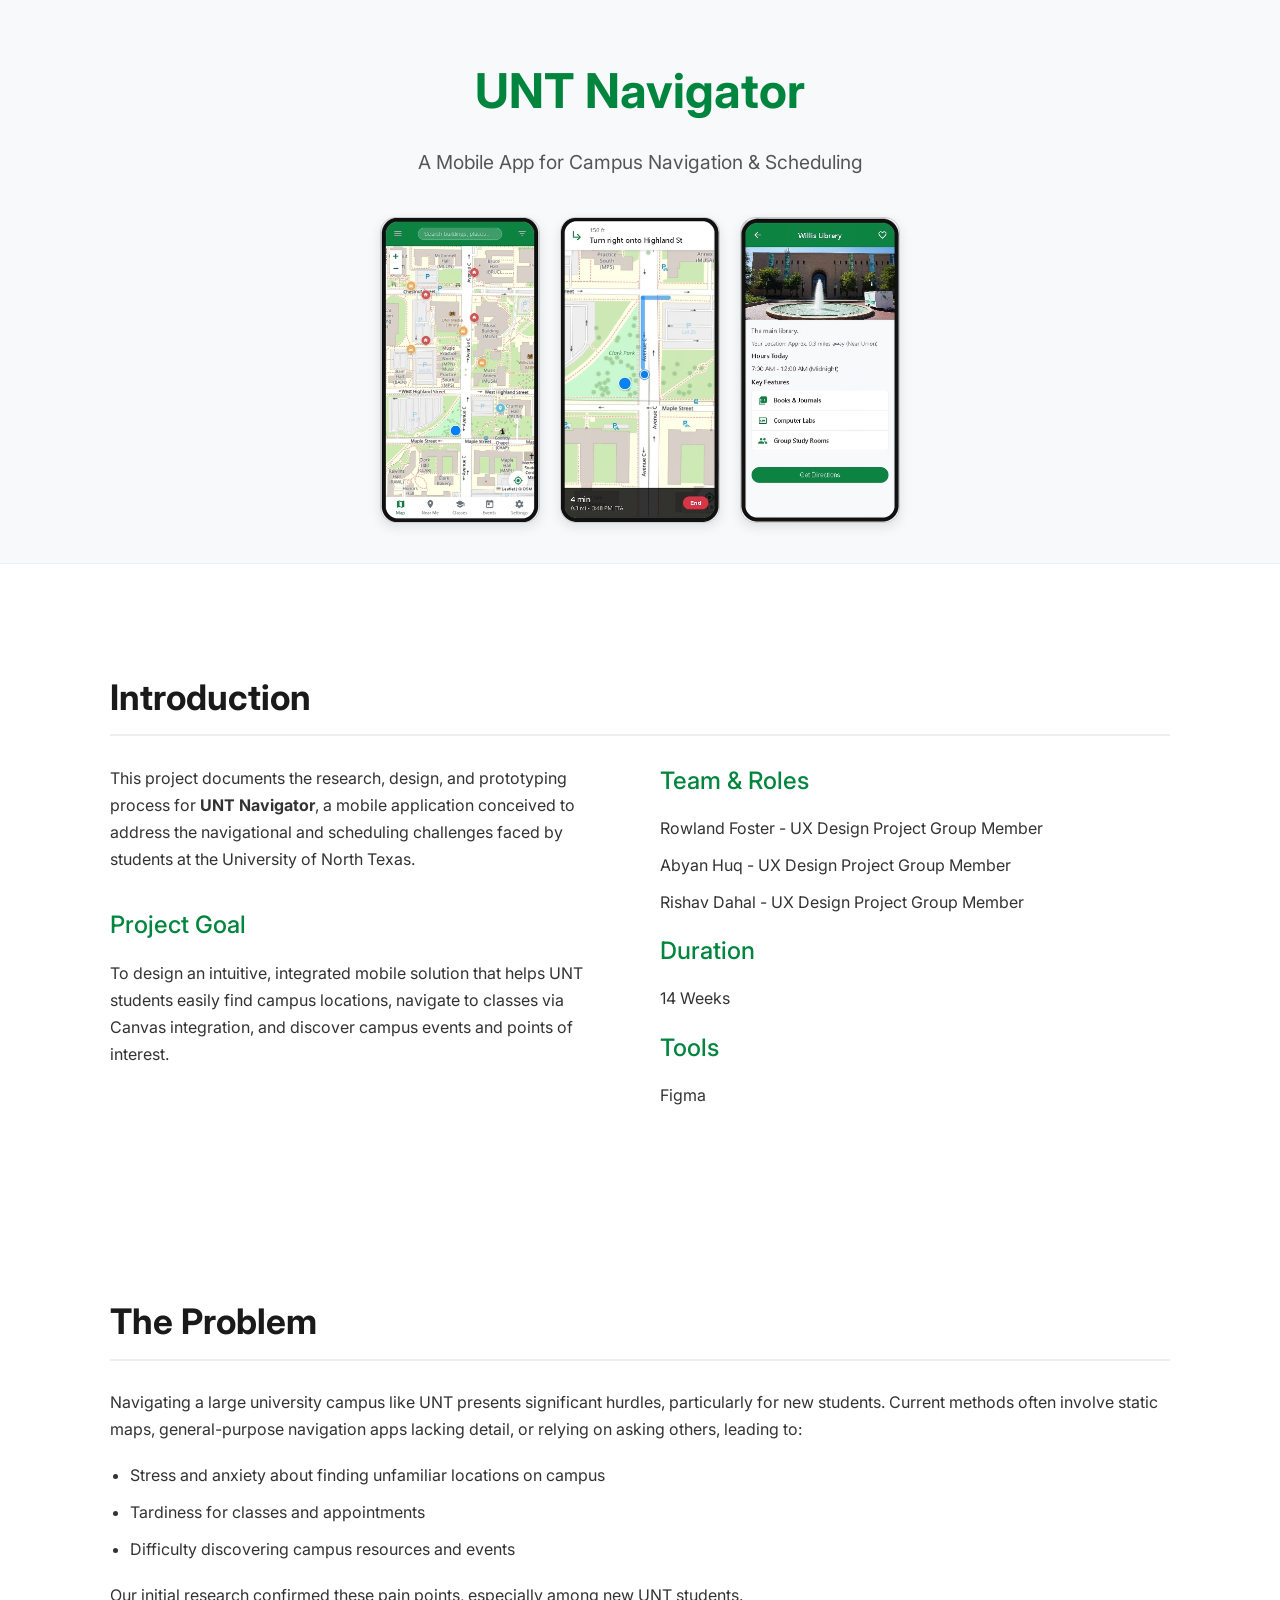
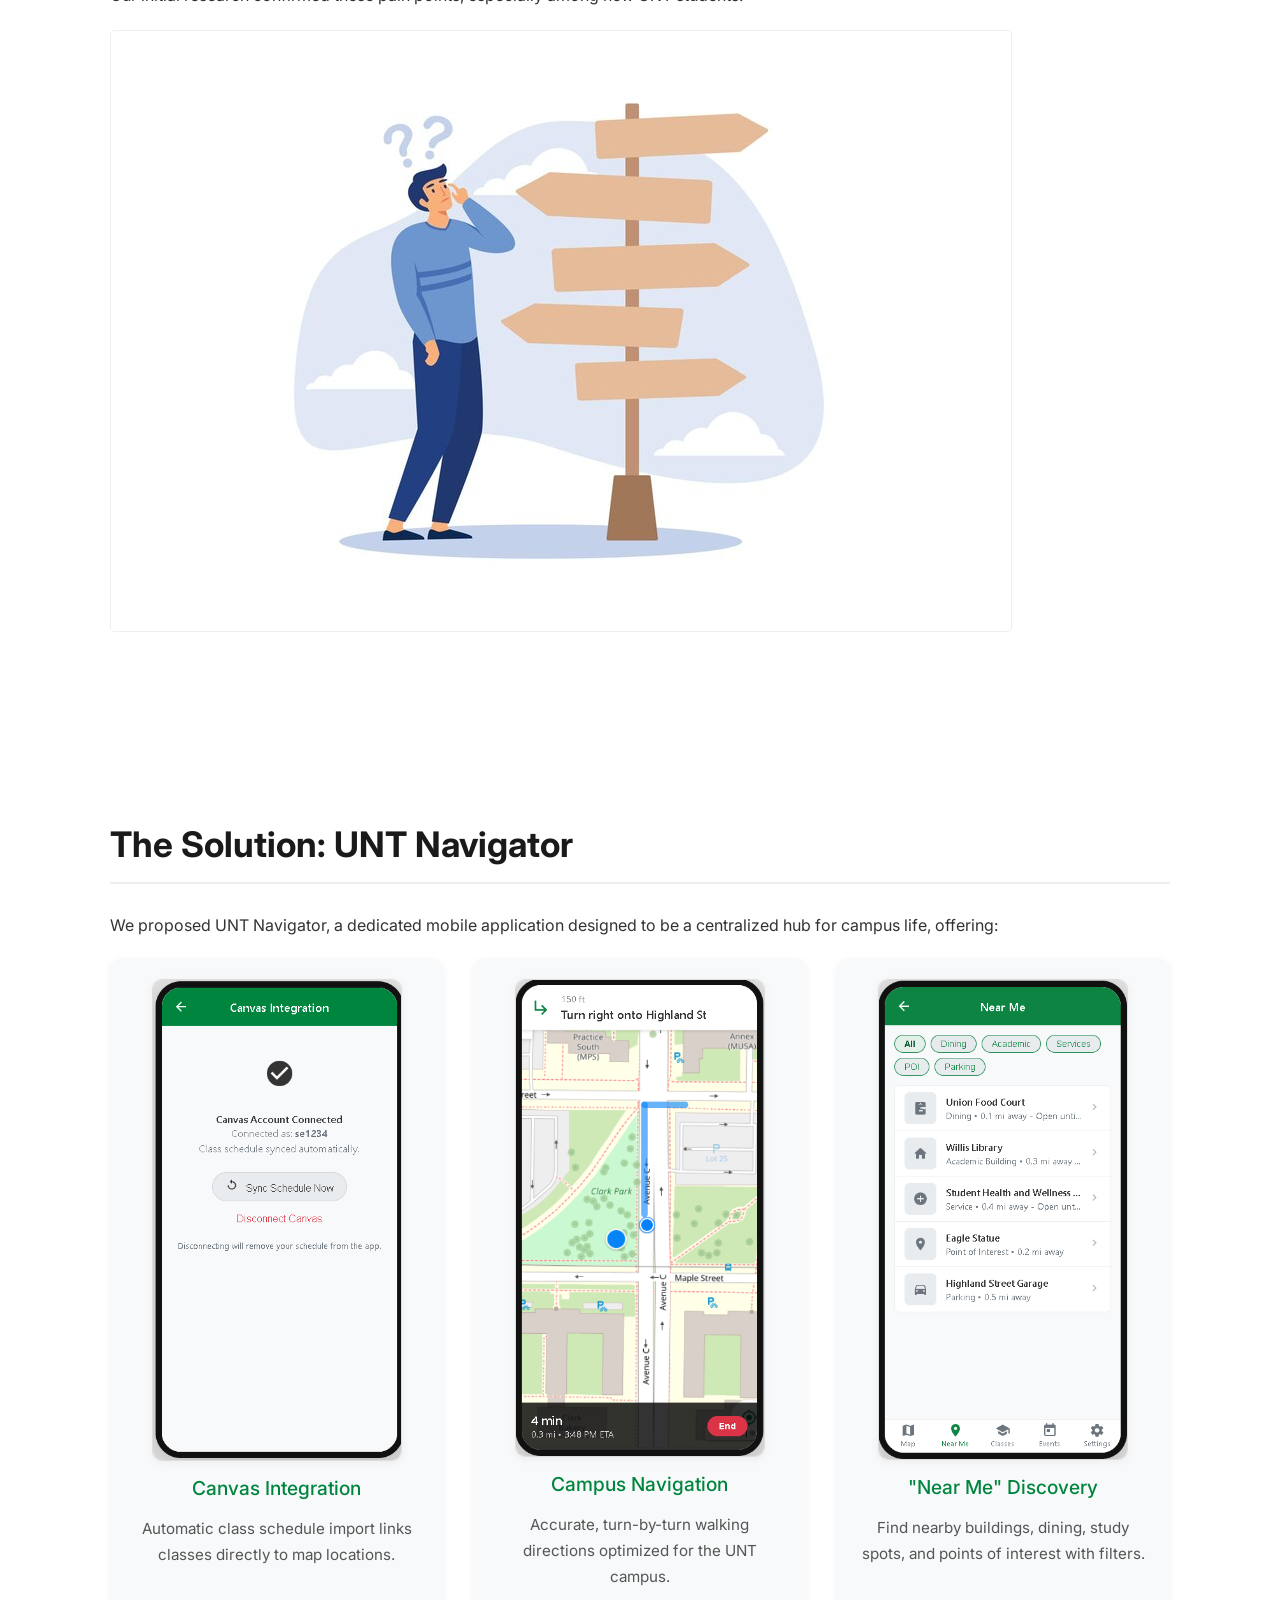
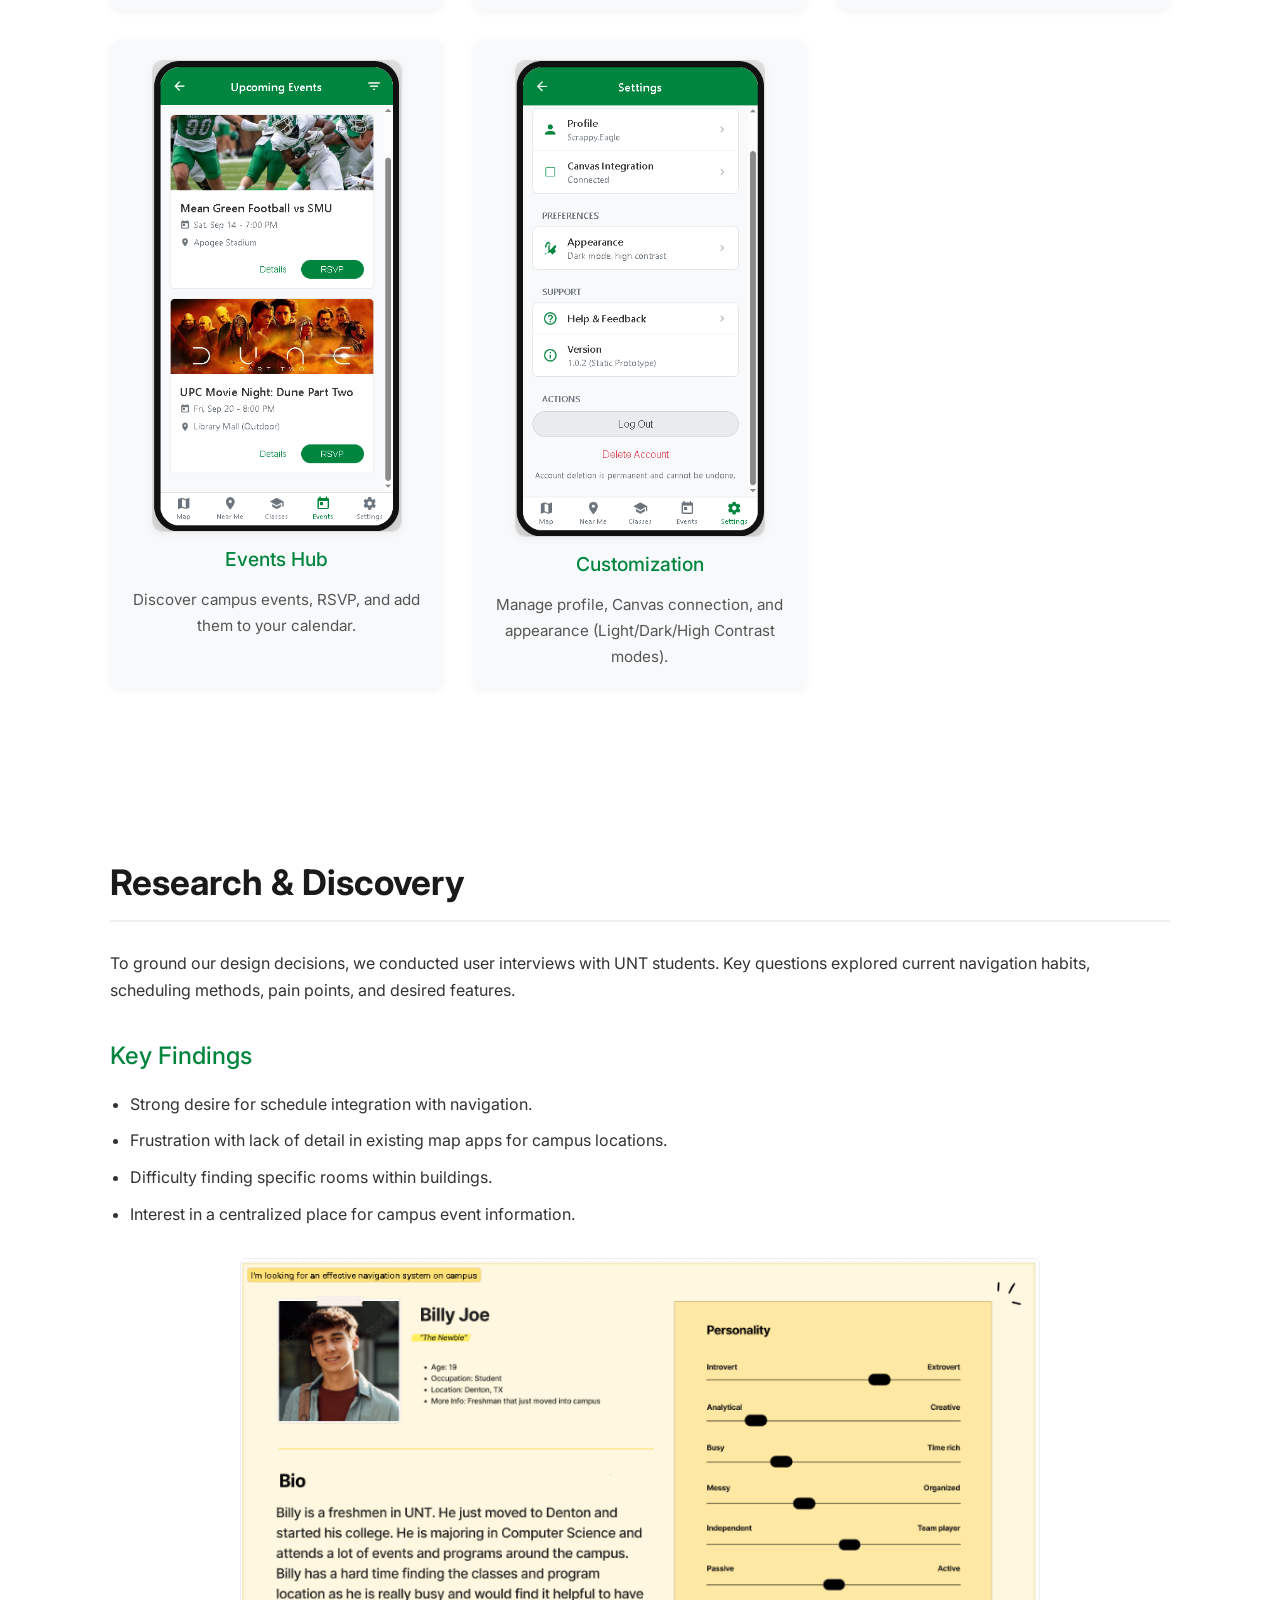
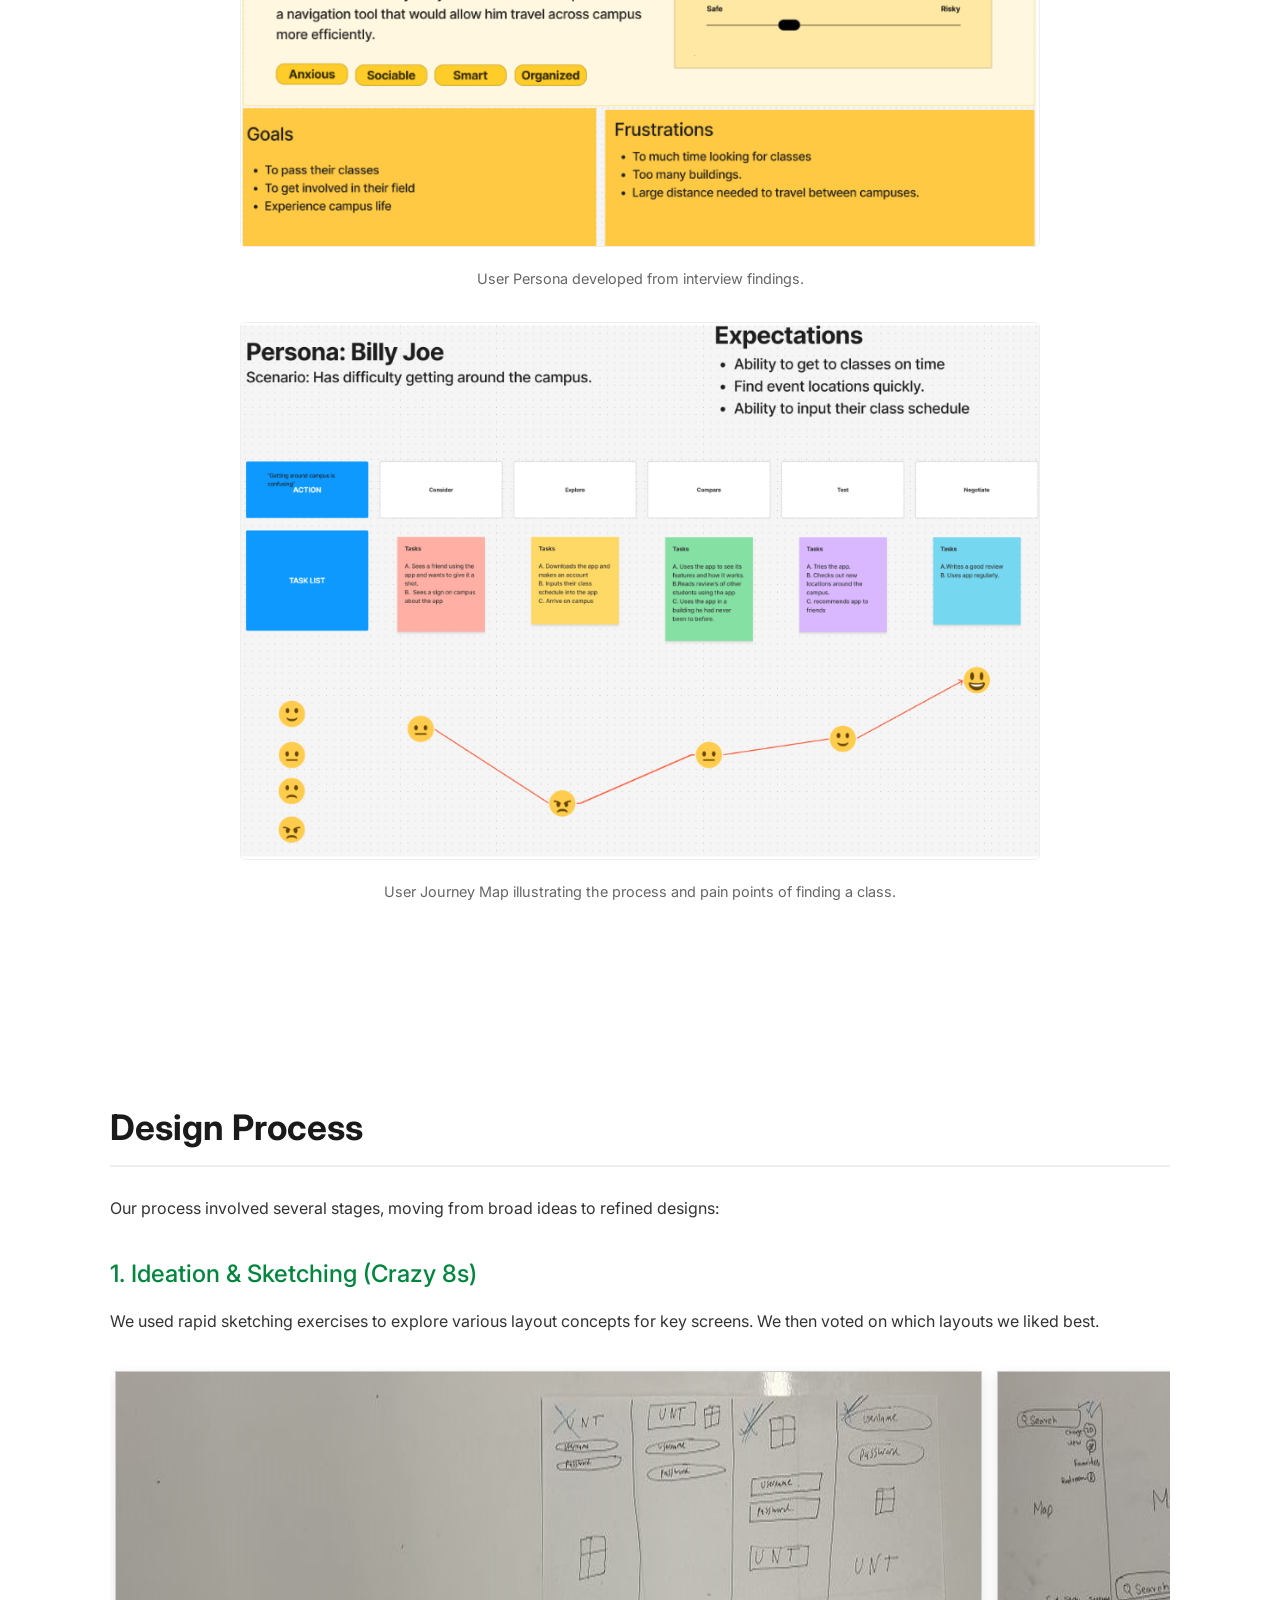
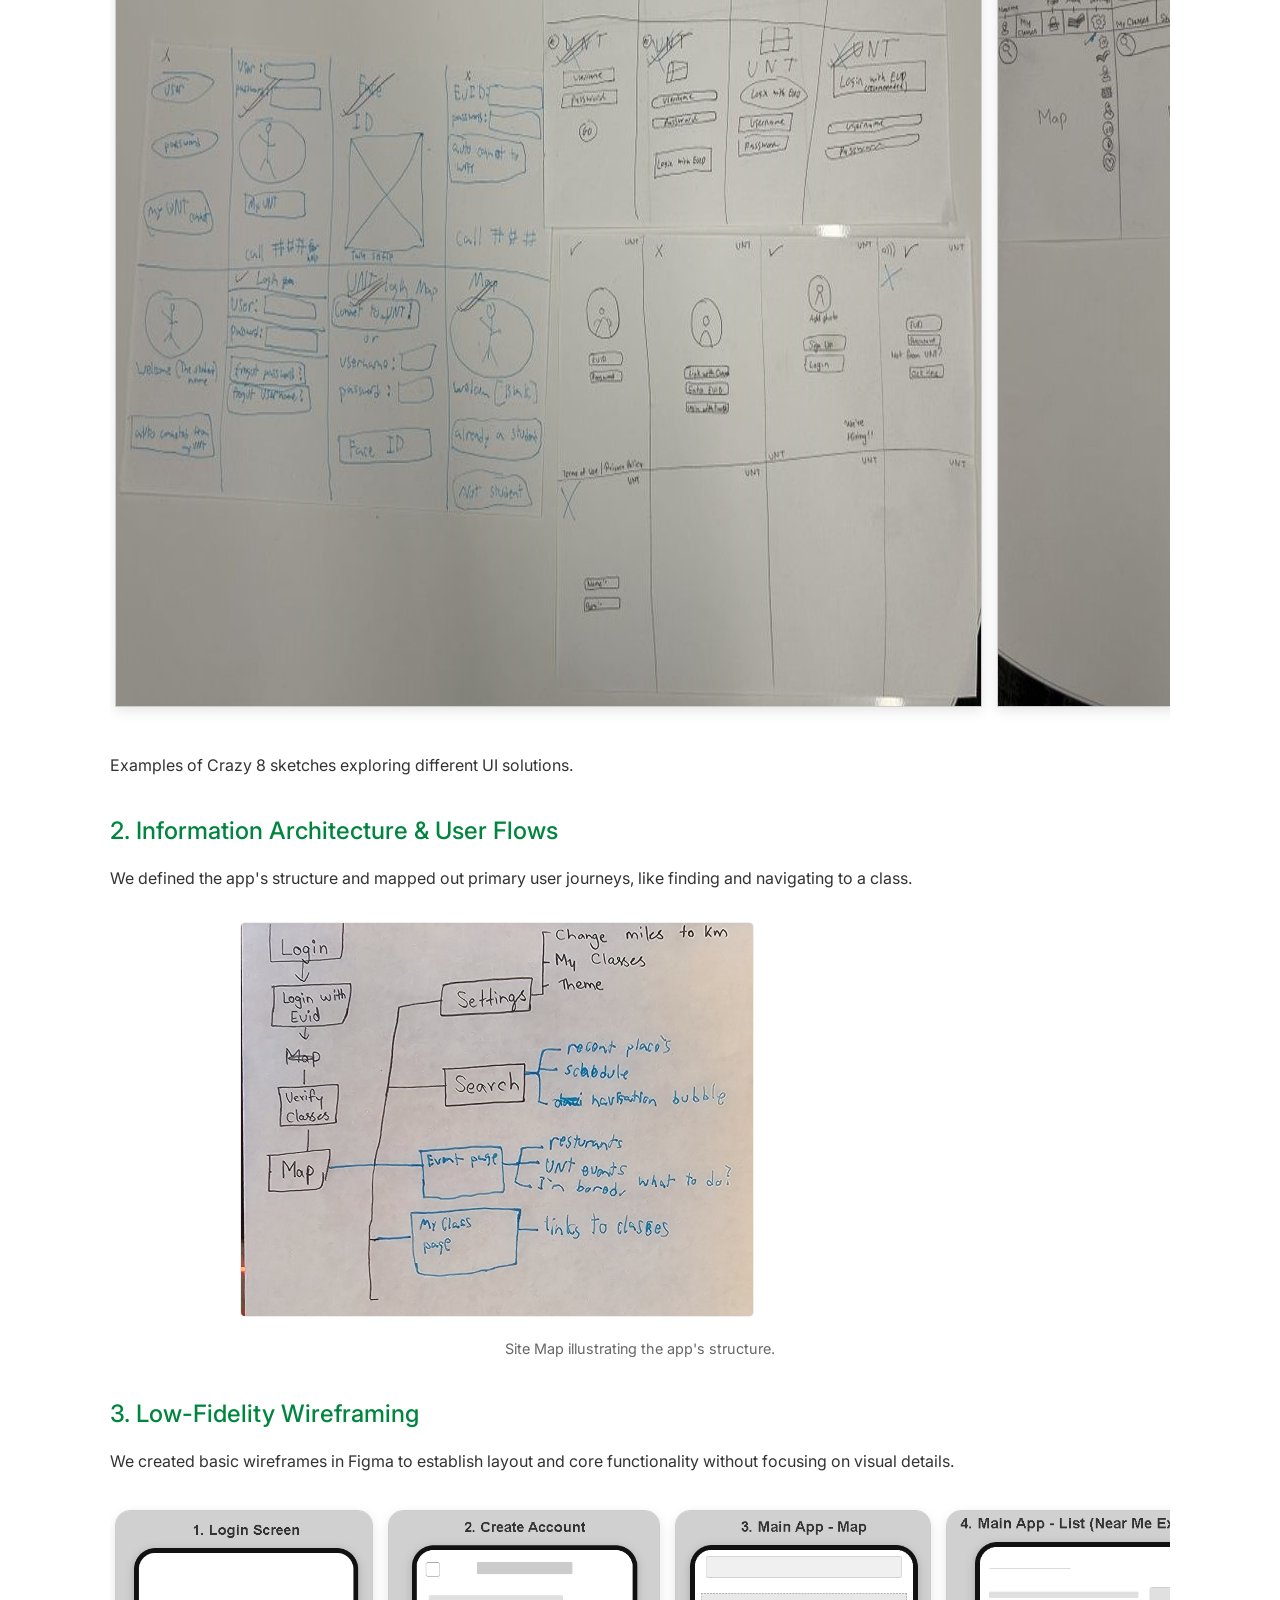
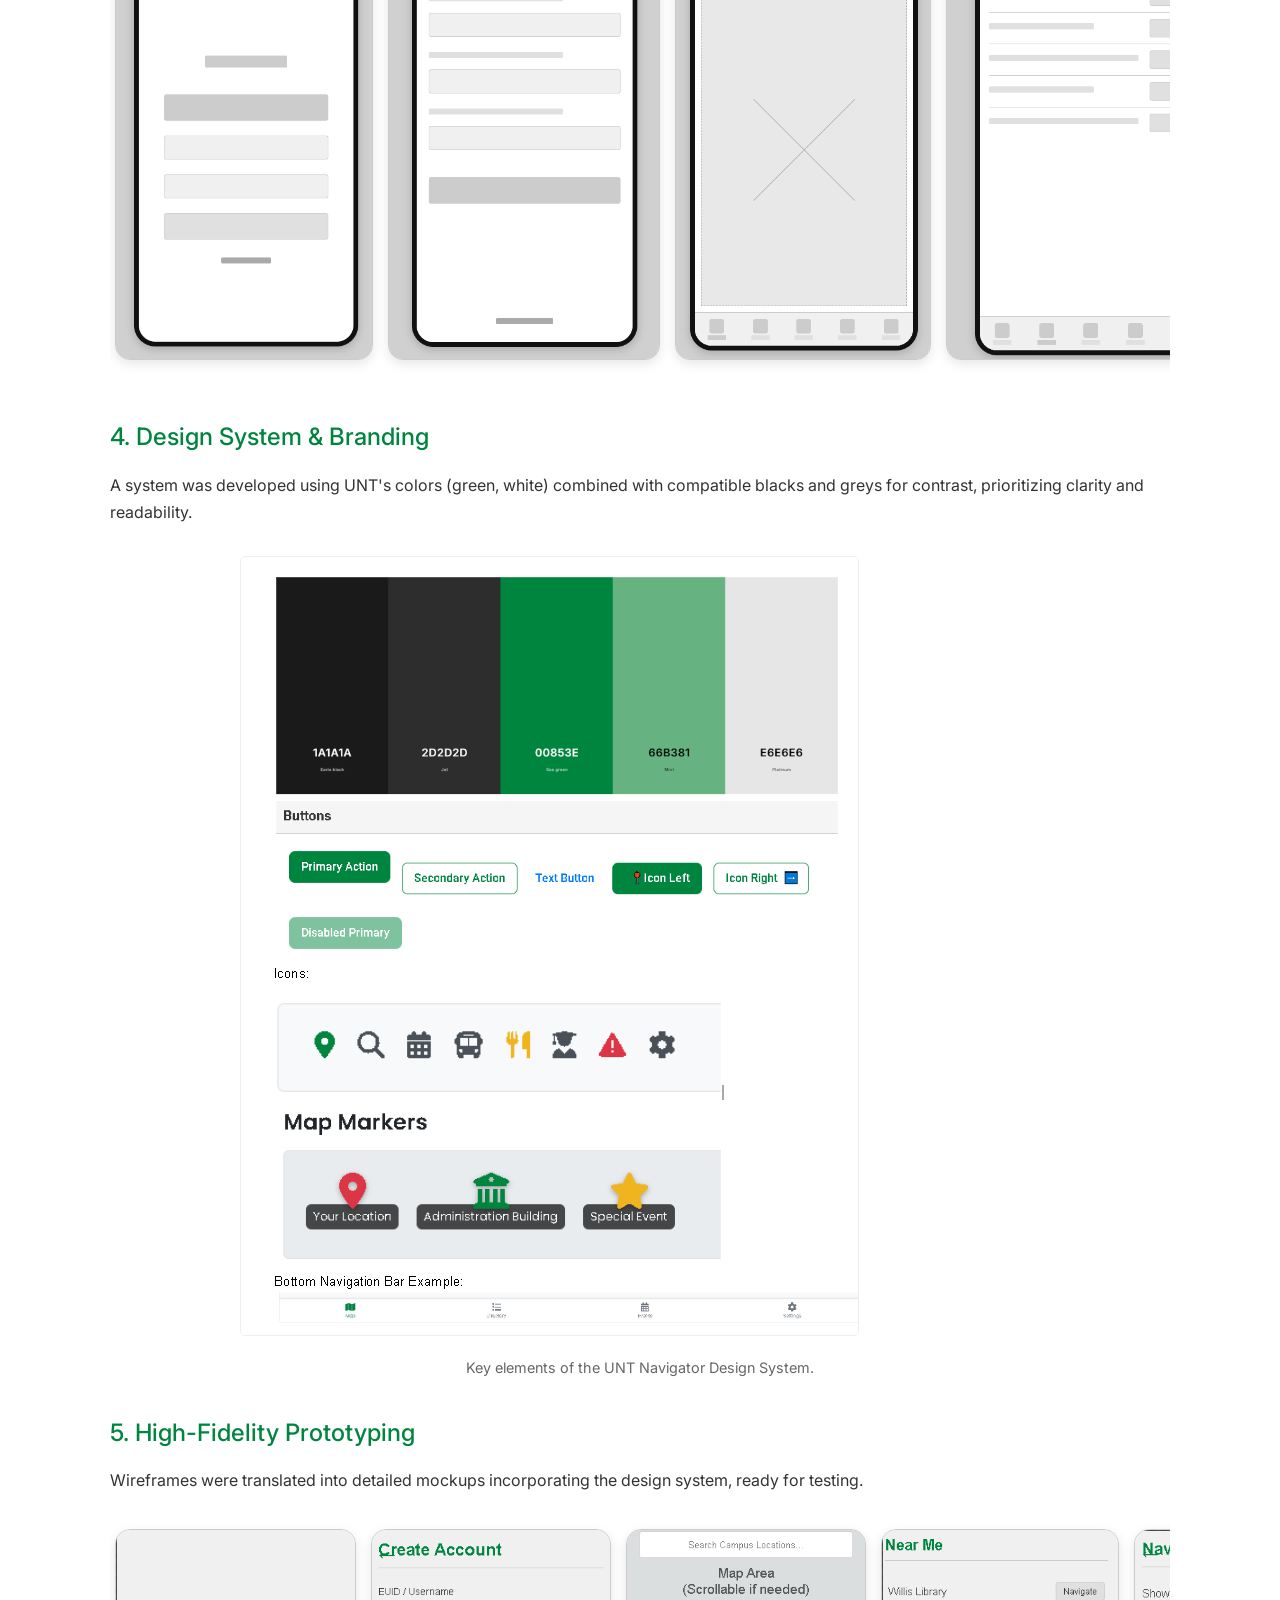
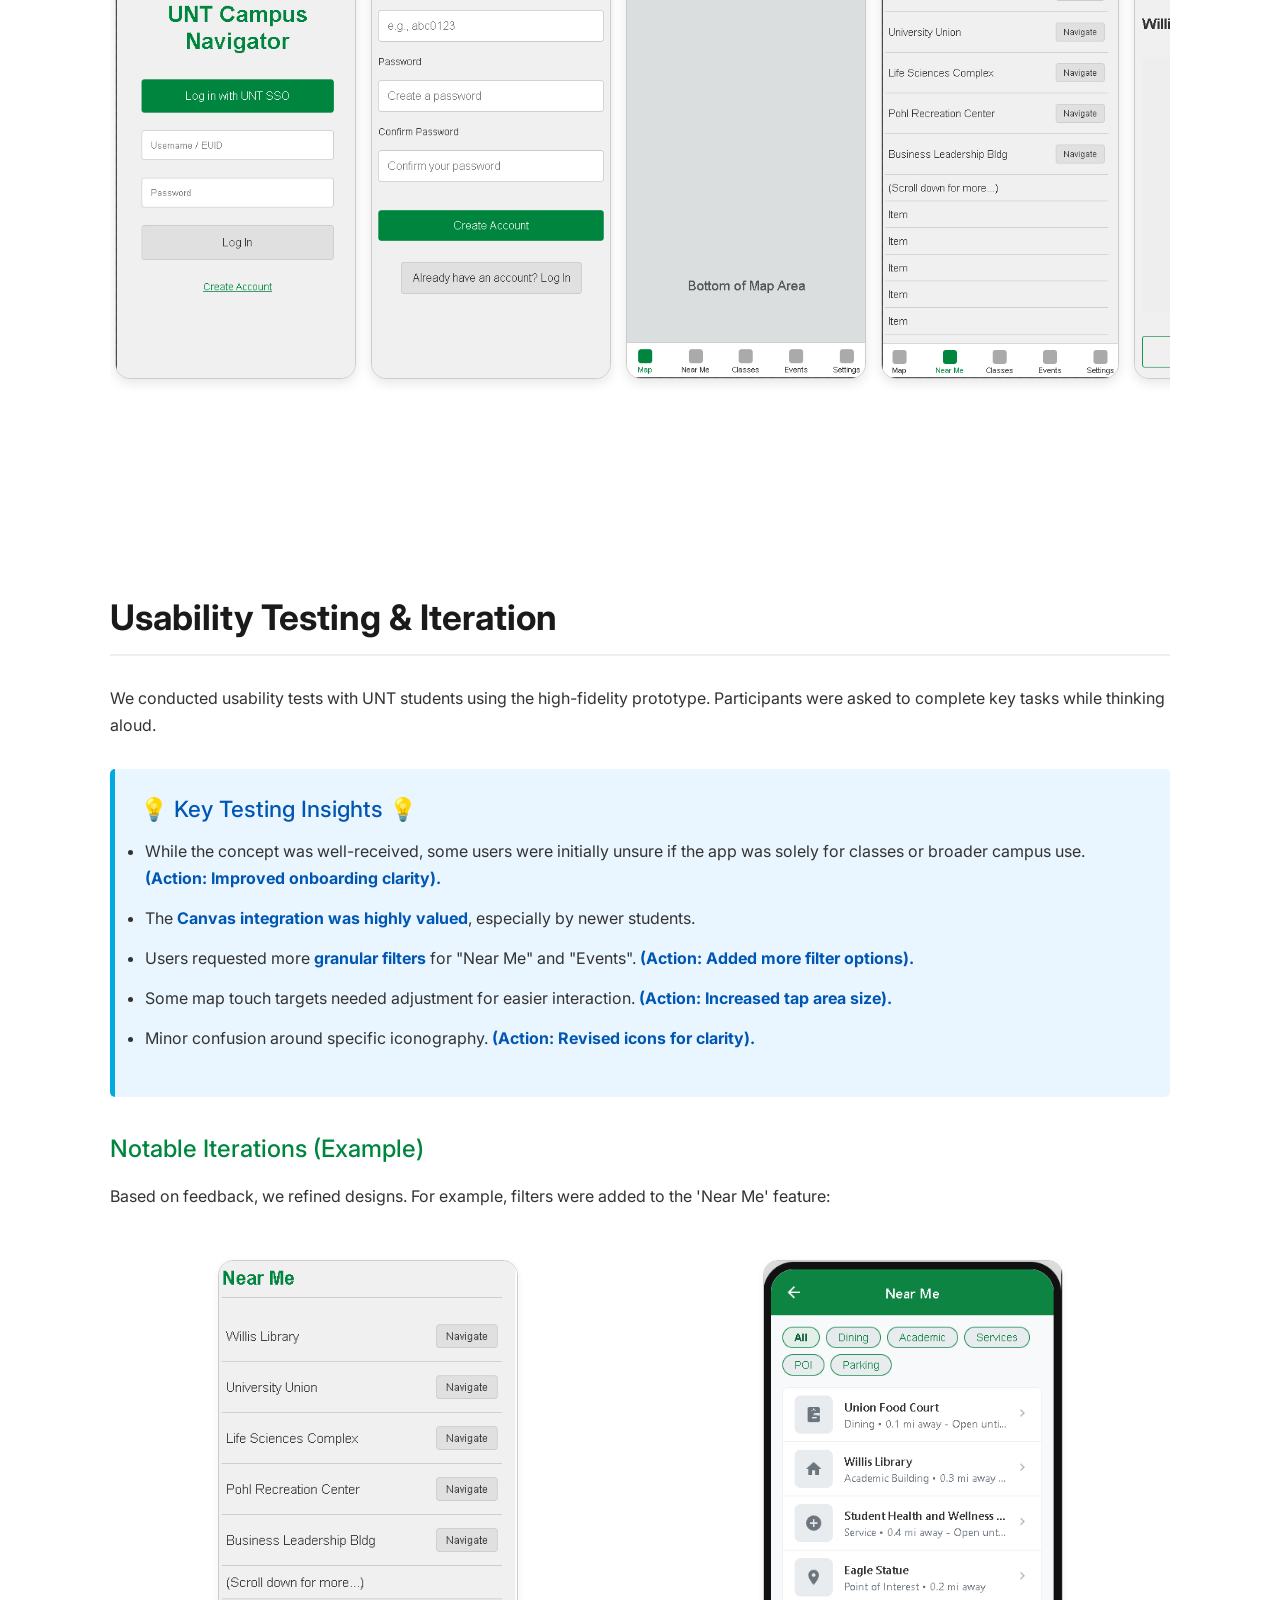
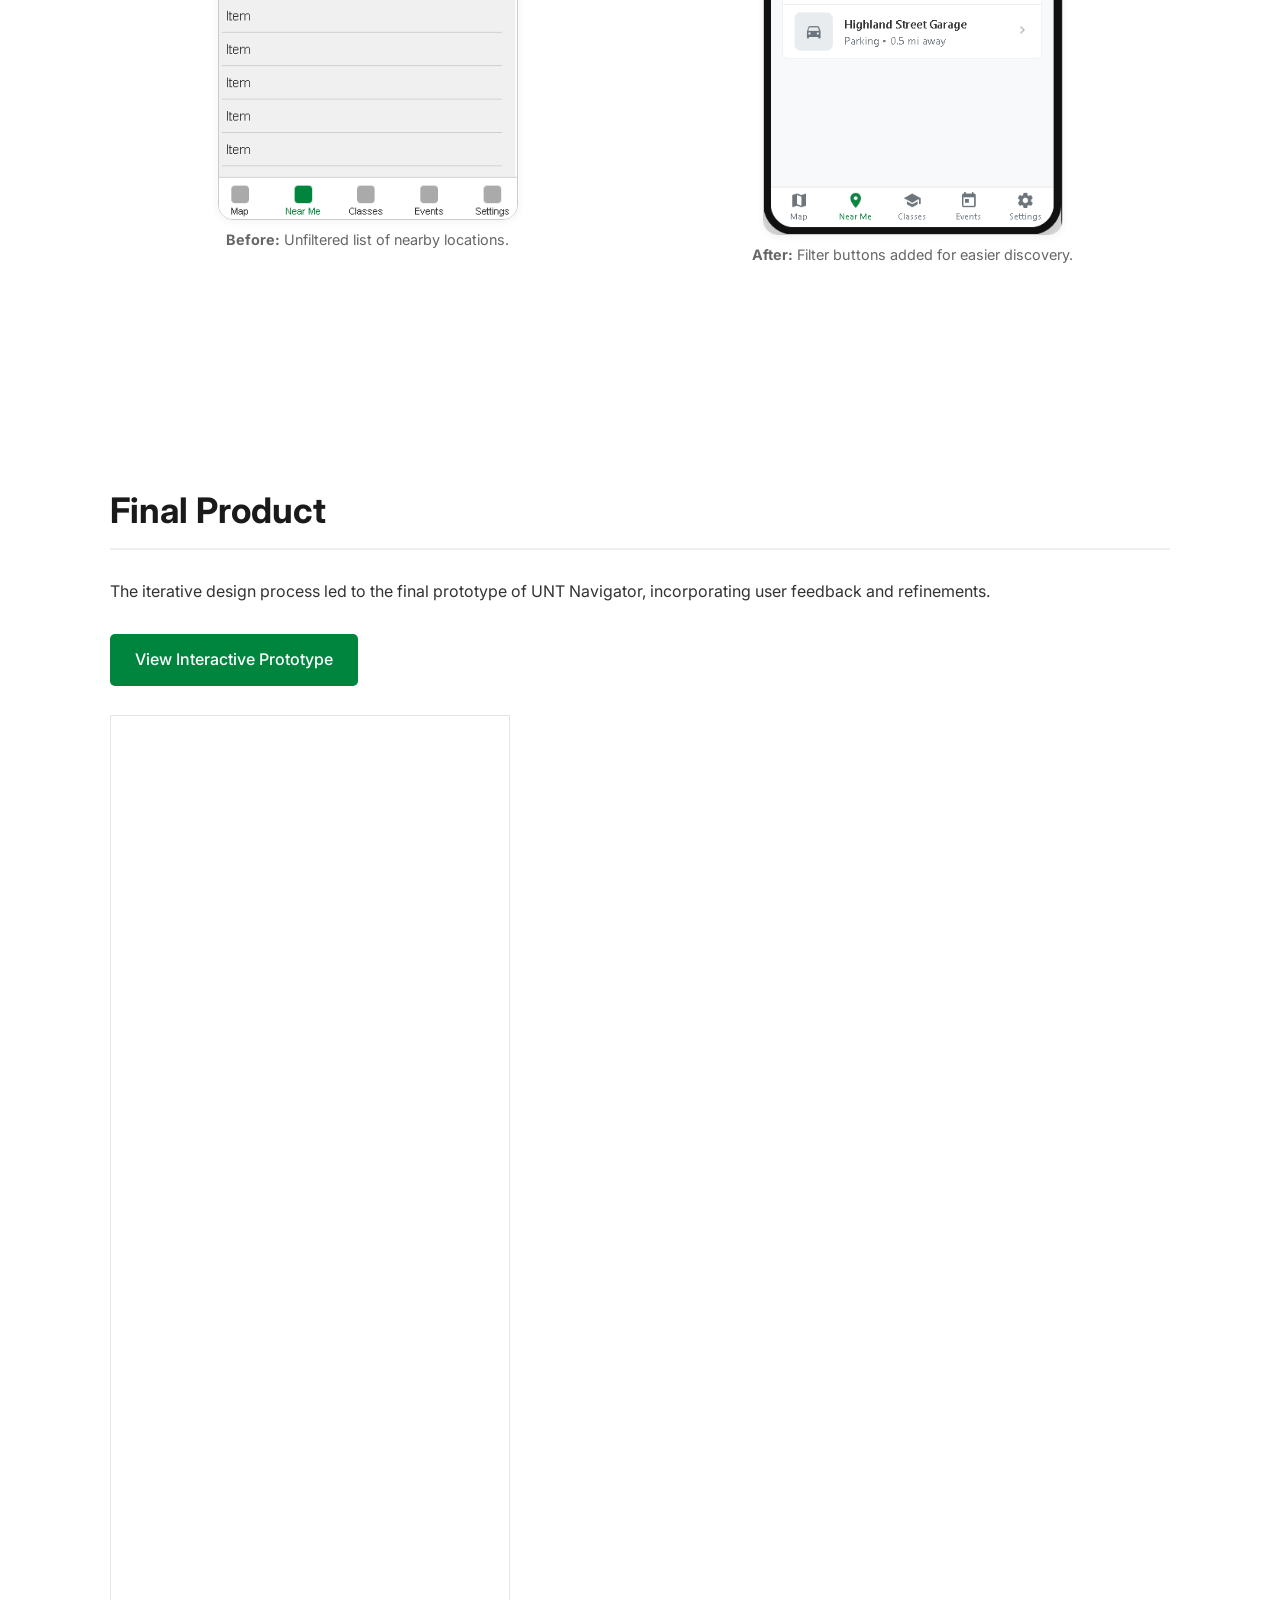
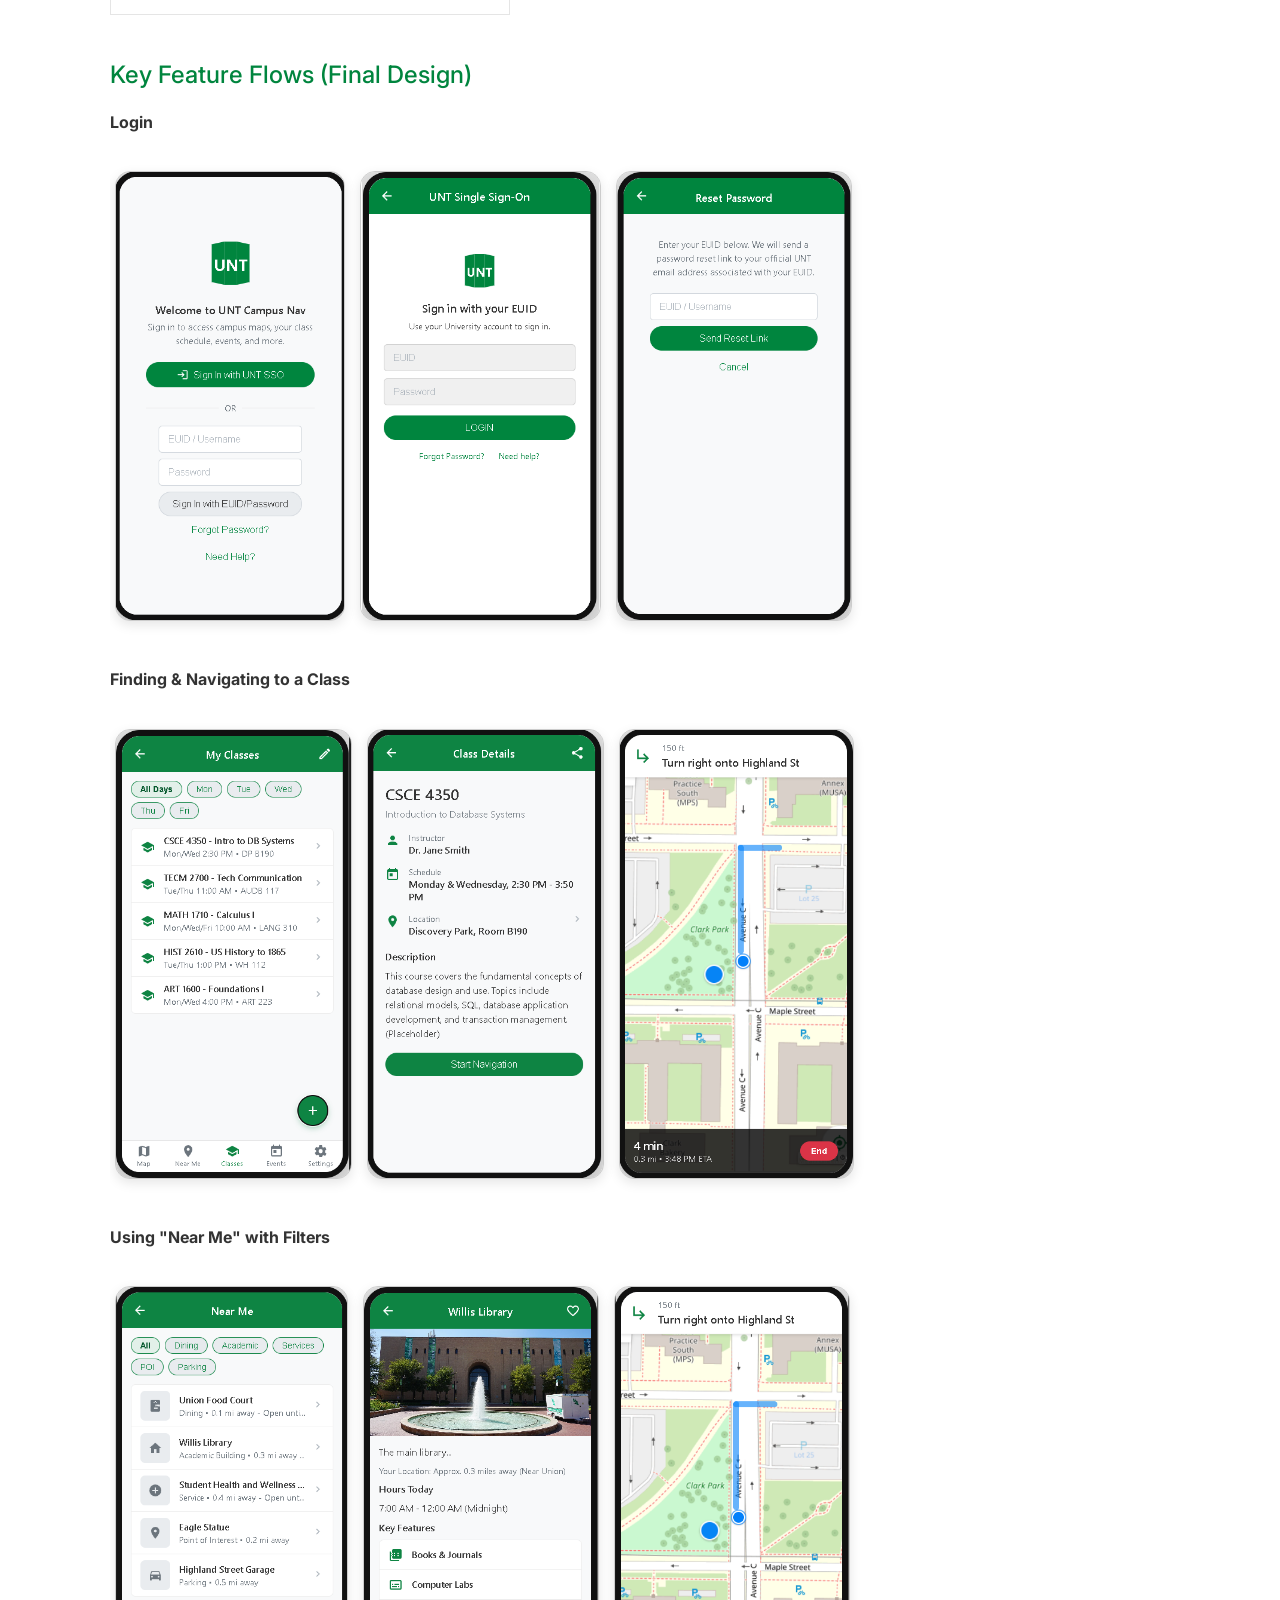
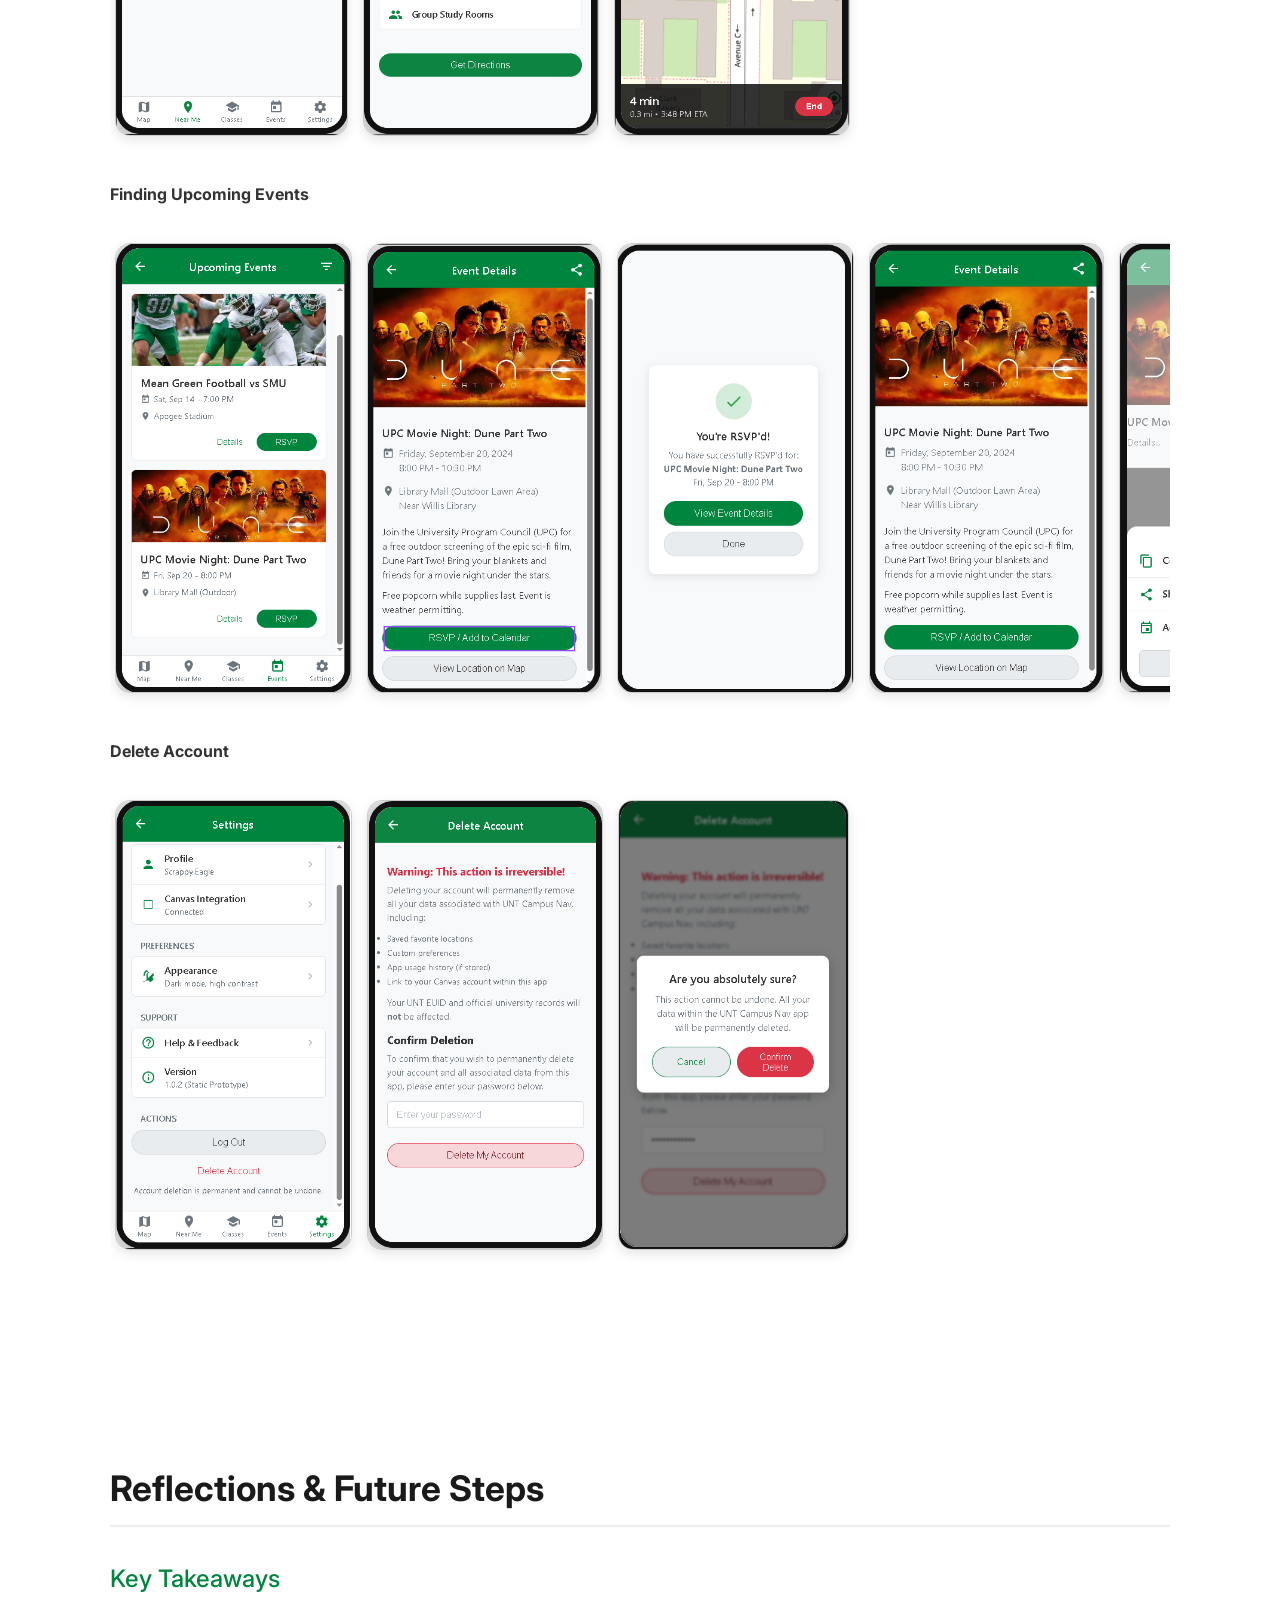
<file: index.html>
<!DOCTYPE html>
<html lang="en">
<head>
    <meta charset="UTF-8">
    <meta name="viewport" content="width=device-width, initial-scale=1.0">
    <title>UNT Navigator - UX Case Study</title>
    <link rel="stylesheet" href="style.css">
    <link rel="preconnect" href="https://fonts.googleapis.com">
    <link rel="preconnect" href="https://fonts.gstatic.com" crossorigin>
    <link href="https://fonts.googleapis.com/css2?family=Inter:wght@400;500;700&display=swap" rel="stylesheet">
</head>
<body>

    <header class="page-header">
        <div class="container fade-in-element">
            <h1>UNT Navigator</h1>
            <p class="subtitle">A Mobile App for Campus Navigation & Scheduling</p>
            <!-- Placeholder: Replace with 2-3 key header mockups -->
            <div class="header-mockups">
                <!-- **** UPDATED IMAGE SOURCES HERE **** -->
                <img src="key1.png" alt="Key UNT Navigator screen 1" class="img-mockup-header">
                <img src="key2.png" alt="Key UNT Navigator screen 2" class="img-mockup-header">
                <img src="key3.png" alt="Key UNT Navigator screen 3" class="img-mockup-header">
                <!-- **** END UPDATED IMAGE SOURCES **** -->
            </div>
        </div>
    </header>

    <main class="container">

        <!-- Introduction & Overview Section -->
        <section id="introduction" class="content-section fade-in-element">
            <h2>Introduction</h2>
            <div class="section-columns">
                <div class="column-text">
                    <p>This project documents the research, design, and prototyping process for <strong>UNT Navigator</strong>, a mobile application conceived to address the navigational and scheduling challenges faced by students at the University of North Texas.</p>
                    <h3>Project Goal</h3>
                    <p>To design an intuitive, integrated mobile solution that helps UNT students easily find campus locations, navigate to classes via Canvas integration, and discover campus events and points of interest.</p>
                </div>
                <div class="column-details">
                    <h3>Team & Roles</h3>
                    <ul>
                        <li>Rowland Foster - UX Design Project Group Member</li>
                        <li>Abyan Huq - UX Design Project Group Member</li>
                        <li>Rishav Dahal - UX Design Project Group Member</li>
                        
                    </ul>
                    <h3>Duration</h3>
                    <p>14 Weeks</p>
                    <h3>Tools</h3>
                    <ul>
                        <li>Figma</li>
                        
                    </ul>
                </div>
            </div>
        </section>

        <!-- The Problem Section -->
        <section id="problem" class="content-section fade-in-element">
            <h2>The Problem</h2>
            <p>Navigating a large university campus like UNT presents significant hurdles, particularly for new students. Current methods often involve static maps, general-purpose navigation apps lacking detail, or relying on asking others, leading to:</p>
            <ul>
                <li>Stress and anxiety about finding unfamiliar locations on campus</li>
                <li>Tardiness for classes and appointments</li>
                <li>Difficulty discovering campus resources and events</li>
            </ul>
            <p>Our initial research confirmed these pain points, especially among new UNT students.</p>
            <!-- Placeholder: Optional image - e.g., quote graphic, confused student illustration -->
            <img src="problem-visual.jpg" alt="Visual representing student navigation frustration" class="img-general">
        </section>

        <!-- The Solution Section -->
        <section id="solution" class="content-section fade-in-element">
            <h2>The Solution: UNT Navigator</h2>
            <p>We proposed UNT Navigator, a dedicated mobile application designed to be a centralized hub for campus life, offering:</p>
            <div class="features-grid">
                 <div class="feature-item">
                    <!-- Placeholder: Replace with mockup of Canvas Integration -->
                    <img src="solution-canvas.png" alt="UNT Navigator Canvas Integration Screen" class="img-mockup-inline">
                    <h3>Canvas Integration</h3>
                    <p>Automatic class schedule import links classes directly to map locations.</p>
                </div>
                 <div class="feature-item">
                    <!-- Placeholder: Replace with mockup of Navigation -->
                    <img src="solution-navigation.png" alt="UNT Navigator Navigation Screen" class="img-mockup-inline">
                    <h3>Campus Navigation</h3>
                    <p>Accurate, turn-by-turn walking directions optimized for the UNT campus.</p>
                </div>
                <div class="feature-item">
                    <!-- Placeholder: Replace with mockup of Near Me -->
                    <img src="solution-nearme.png" alt="UNT Navigator Near Me Screen" class="img-mockup-inline">
                    <h3>"Near Me" Discovery</h3>
                    <p>Find nearby buildings, dining, study spots, and points of interest with filters.</p>
                </div>
                <div class="feature-item">
                    <!-- Placeholder: Replace with mockup of Events -->
                    <img src="solution-events.png" alt="UNT Navigator Events Screen" class="img-mockup-inline">
                    <h3>Events Hub</h3>
                    <p>Discover campus events, RSVP, and add them to your calendar.</p>
                </div>
                 <div class="feature-item">
                    <!-- Placeholder: Replace with mockup of Settings/Appearance -->
                    <img src="solution-settings.png" alt="UNT Navigator Settings Screen" class="img-mockup-inline">
                    <h3>Customization</h3>
                    <p>Manage profile, Canvas connection, and appearance (Light/Dark/High Contrast modes).</p>
                </div>
            </div>
        </section>

        <!-- Research & Discovery Section -->
        <section id="research" class="content-section fade-in-element">
            <h2>Research & Discovery</h2>
            <p>To ground our design decisions, we conducted user interviews with UNT students. Key questions explored current navigation habits, scheduling methods, pain points, and desired features.</p>
            <h3>Key Findings</h3>
            <ul>
                <li>Strong desire for schedule integration with navigation.</li>
                <li>Frustration with lack of detail in existing map apps for campus locations.</li>
                <li>Difficulty finding specific rooms within buildings.</li>
                <li>Interest in a centralized place for campus event information.</li>
            </ul>
             <!-- Placeholder: Replace with User Persona -->
             <figure class="image-container-fullwidth">
                 <img src="persona.png" alt="User Persona representing a typical UNT student user" class="img-general">
                 <figcaption>User Persona developed from interview findings.</figcaption>
             </figure>
             <!-- Placeholder: Replace with Journey Map -->
             <figure class="image-container-fullwidth">
                 <img src="journey-map.png" alt="User Journey Map depicting finding a class" class="img-general">
                 <figcaption>User Journey Map illustrating the process and pain points of finding a class.</figcaption>
             </figure>
        </section>

        <!-- Design Process Section -->
        <section id="design-process" class="content-section fade-in-element">
            <h2>Design Process</h2>
            <p>Our process involved several stages, moving from broad ideas to refined designs:</p>
            <h3>1. Ideation & Sketching (Crazy 8s)</h3>
            <p>We used rapid sketching exercises to explore various layout concepts for key screens. We then voted on which layouts we liked best.</p>
             <!-- Placeholder: Replace with images of Crazy 8 Sketches -->
            <div class="image-gallery-scrollable">
                 <!-- Note: Removed 'img-mockup-gallery' class -->
                 <img src="crazy8s-1.jpeg" alt="Crazy 8 sketch example 1" class="img-gallery-item">
                 <img src="crazy8s-2.jpeg" alt="Crazy 8 sketch example 2" class="img-gallery-item">
                 <img src="crazy8s-3.jpeg" alt="Crazy 8 sketch example 3" class="img-gallery-item">
                 <img src="crazy8s-4.jpeg" alt="Crazy 8 sketch example 4" class="img-gallery-item">
                 <img src="crazy8s-5.jpeg" alt="Crazy 8 sketch example 5" class="img-gallery-item">
            </div>
            <p class="caption">Examples of Crazy 8 sketches exploring different UI solutions.</p> <!-- Optional: Add a caption below the gallery -->

            <h3>2. Information Architecture & User Flows</h3>
            <p>We defined the app's structure and mapped out primary user journeys, like finding and navigating to a class.</p>
            <!-- Placeholder: Replace with Site Map or User Flow Diagram -->
            <figure class="image-container-fullwidth">
                 <img src="sitemap-userflow.png" alt="Site Map or User Flow diagram for UNT Navigator" class="img-general">
                 <figcaption>Site Map illustrating the app's structure.</figcaption>
            </figure>

            <h3>3. Low-Fidelity Wireframing</h3>
            <p>We created basic wireframes in Figma to establish layout and core functionality without focusing on visual details.</p>
            <!-- Placeholder: Replace with gallery of Low-Fi Wireframes -->
            <div class="image-gallery-scrollable">
                <img src="lowfi-login.png" alt="Low-fidelity wireframe - Login Screen" class="img-gallery-item img-mockup-gallery">
                <img src="lowfi-account.png" alt="Low-fidelity wireframe - Create Account Screen " class="img-gallery-item img-mockup-gallery">
                <img src="lowfi-map.png" alt="Low-fidelity wireframe - Main Map Screen" class="img-gallery-item img-mockup-gallery">
                <img src="lowfi-nearme.png" alt="Low-fidelity wireframe - Near Me Screen" class="img-gallery-item img-mockup-gallery">
                <img src="lowfi-navigate.png" alt="Low-fidelity wireframe - Active Navigation Screen" class="img-gallery-item img-mockup-gallery">
				<img src="lowfi-classes.png" alt="Low-fidelity wireframe - Class List Screen" class="img-gallery-item img-mockup-gallery">
				<img src="lowfi-addclass.png" alt="Low-fidelity wireframe - Add a Class Screen" class="img-gallery-item img-mockup-gallery">
				<img src="lowfi-events.png" alt="Low-fidelity wireframe - Events List Screen" class="img-gallery-item img-mockup-gallery">
				<img src="lowfi-eventdetails.png" alt="Low-fidelity wireframe - Event Details Screen" class="img-gallery-item img-mockup-gallery">
				<img src="lowfi-settings.png" alt="Low-fidelity wireframe - Settings Screen" class="img-gallery-item img-mockup-gallery">
				<img src="lowfi-linkaccount.png" alt="Low-fidelity wireframe - Canvas Integration Screen" class="img-gallery-item img-mockup-gallery">
				<img src="lowfi-accountsettings.png" alt="Low-fidelity wireframe - Account Settings Screen" class="img-gallery-item img-mockup-gallery">
				
            </div>

            <h3>4. Design System & Branding</h3>
            <p>A system was developed using UNT's colors (green, white) combined with compatible blacks and greys for contrast, prioritizing clarity and readability.</p>
             <!-- Placeholder: Replace with Design System elements -->
            <figure class="image-container-fullwidth">
                 <img src="design-system.png" alt="UNT Navigator Design System elements (colors, typography, components)" class="img-general">
                 <figcaption>Key elements of the UNT Navigator Design System.</figcaption>
            </figure>

            <h3>5. High-Fidelity Prototyping</h3>
            <p>Wireframes were translated into detailed mockups incorporating the design system, ready for testing.</p>
             <!-- Placeholder: Replace with gallery of selected Hi-Fi Screens -->
            <div class="image-gallery-scrollable">
                 <img src="hifi1.png" alt="High-fidelity mockup screen 1" class="img-gallery-item img-mockup-gallery">
                 <img src="hifi2.png" alt="High-fidelity mockup screen 2" class="img-gallery-item img-mockup-gallery">
                 <img src="hifi3.png" alt="High-fidelity mockup screen 3" class="img-gallery-item img-mockup-gallery">
                 <img src="hifi4.png" alt="High-fidelity mockup screen 4" class="img-gallery-item img-mockup-gallery">
                 <img src="hifi5.png" alt="High-fidelity mockup screen 5" class="img-gallery-item img-mockup-gallery">
                 <img src="hifi6.png" alt="High-fidelity mockup screen 6" class="img-gallery-item img-mockup-gallery">
                 <img src="hifi7.png" alt="High-fidelity mockup screen 7" class="img-gallery-item img-mockup-gallery">
                 <img src="hifi8.png" alt="High-fidelity mockup screen 8" class="img-gallery-item img-mockup-gallery">
                 <img src="hifi9.png" alt="High-fidelity mockup screen 9" class="img-gallery-item img-mockup-gallery">
                 <img src="hifi10.png" alt="High-fidelity mockup screen 10" class="img-gallery-item img-mockup-gallery">
                 <img src="hifi11.png" alt="High-fidelity mockup screen 11" class="img-gallery-item img-mockup-gallery">
                 <img src="hifi12.png" alt="High-fidelity mockup screen 12" class="img-gallery-item img-mockup-gallery">
                 <img src="hifi13.png" alt="High-fidelity mockup screen 13" class="img-gallery-item img-mockup-gallery">
            </div>
        </section>

        <!-- Testing & Iteration Section -->
        <section id="testing" class="content-section fade-in-element">
            <h2>Usability Testing & Iteration</h2>
            <p>We conducted usability tests with UNT students using the high-fidelity prototype. Participants were asked to complete key tasks while thinking aloud.</p>
            <div class="insights-box">
                <h3>💡 Key Testing Insights 💡</h3>
                <ul>
                     <li>While the concept was well-received, some users were initially unsure if the app was solely for classes or broader campus use. <strong>(Action: Improved onboarding clarity).</strong></li>
                    <li>The <strong>Canvas integration was highly valued</strong>, especially by newer students.</li>
                    <li>Users requested more <strong>granular filters</strong> for "Near Me" and "Events". <strong>(Action: Added more filter options).</strong></li>
                    <li>Some map touch targets needed adjustment for easier interaction. <strong>(Action: Increased tap area size).</strong></li>
                    <li>Minor confusion around specific iconography. <strong>(Action: Revised icons for clarity).</strong></li>
                </ul>
            </div>

            <h3>Notable Iterations (Example)</h3>
            <p>Based on feedback, we refined designs. For example, filters were added to the 'Near Me' feature:</p>
             <!-- Placeholder: Replace with Before/After comparison images -->
             <div class="comparison-container">
                 <figure class="comparison-item">
                     <img src="iteration-nearme-before.png" alt="Near Me screen before filters" class="img-comparison img-mockup-comparison">
                     <figcaption><strong>Before:</strong> Unfiltered list of nearby locations.</figcaption>
                 </figure>
                 <figure class="comparison-item">
                     <img src="iteration-nearme-after.png" alt="Near Me screen after adding filters" class="img-comparison img-mockup-comparison">
                     <figcaption><strong>After:</strong> Filter buttons added for easier discovery.</figcaption>
                 </figure>
             </div>
             <!-- Add more comparison examples as needed -->

        </section>

        <!-- Final Product Section -->
        <section id="final-product" class="content-section fade-in-element">
            <h2>Final Product</h2>
            <p>The iterative design process led to the final prototype of UNT Navigator, incorporating user feedback and refinements.</p>
            <!-- Placeholder: Link to your Figma Prototype -->
            <p><a href="[YOUR_FIGMA_PROTOTYPE_LINK]" target="_blank" class="button">View Interactive Prototype</a></p>
			<iframe style="border: 1px solid rgba(0, 0, 0, 0.1);" width="400" height="900" src="https://embed.figma.com/proto/lfauxa4vKHuUOrgNKYZYsf/Final-UNT-Nav-Prototype?m=dev&scaling=min-zoom&content-scaling=fixed&page-id=0%3A1&node-id=1-3&starting-point-node-id=1%3A3&show-proto-sidebar=1&embed-host=share" allowfullscreen></iframe>

            <h3>Key Feature Flows (Final Design)</h3>
             <!-- Placeholder: Replace with galleries showing final flows -->
             <h4>Login</h4>
             <div class="image-gallery-scrollable">
                <img src="login1.png" alt="Final Onboarding screen 1" class="img-gallery-item img-mockup-gallery">
                <img src="login2.png" alt="Final Canvas Login screen" class="img-gallery-item img-mockup-gallery">
                <img src="login3.png" alt="Final Sync Confirmation screen" class="img-gallery-item img-mockup-gallery">
             </div>
             <h4>Finding & Navigating to a Class</h4>
              <div class="image-gallery-scrollable">
                <img src="final-classnav1.png" alt="Final Class Schedule screen" class="img-gallery-item img-mockup-gallery">
                <img src="final-classnav2.png" alt="Final Map route to class screen" class="img-gallery-item img-mockup-gallery">
                <img src="final-classnav3.png" alt="Final Turn-by-turn navigation view" class="img-gallery-item img-mockup-gallery">
             </div>
             <h4>Using "Near Me" with Filters</h4>
             <div class="image-gallery-scrollable">
                 <img src="final-nearme1.png" alt="Final Near Me screen" class="img-gallery-item img-mockup-gallery">
                 <img src="final-nearme2.png" alt="Final Near Me filters screen" class="img-gallery-item img-mockup-gallery">
                 <img src="final-nearme3.png" alt="Final Near Me results filtered screen" class="img-gallery-item img-mockup-gallery">
             </div>
			 <h4>Finding Upcoming Events</h4>
             <div class="image-gallery-scrollable">
                 <img src="final-event1.png" alt="Final Near Me screen" class="img-gallery-item img-mockup-gallery">
                 <img src="final-event2.png" alt="Final Near Me filters screen" class="img-gallery-item img-mockup-gallery">
                 <img src="final-event3.png" alt="Final Near Me results filtered screen" class="img-gallery-item img-mockup-gallery">
				 <img src="final-event4.png" alt="Final Near Me results filtered screen" class="img-gallery-item img-mockup-gallery">
				 <img src="final-event5.png" alt="Final Near Me results filtered screen" class="img-gallery-item img-mockup-gallery">
				 
             </div>
              <h4>Delete Account</h4>
             <div class="image-gallery-scrollable">
                 <img src="final-delete1.png" alt="Final Settings main screen" class="img-gallery-item img-mockup-gallery">
                 <img src="final-delete2.png" alt="Final Appearance settings screen" class="img-gallery-item img-mockup-gallery">
                 <img src="final-delete3.png" alt="Final App in Dark Mode screen" class="img-gallery-item img-mockup-gallery">
             </div>
        </section>

        <!-- Reflections & Future Steps Section -->
        <section id="reflections" class="content-section fade-in-element">
            <h2>Reflections & Future Steps</h2>
            <h3>Key Takeaways</h3>
            <ul>
                <li>The critical importance of early user research in defining the *right* problem to solve.</li>
                <li>How iterative usability testing directly informs design improvements.</li>
                <li>The value of a design system for maintaining consistency and efficiency.</li>
            </ul>
            <h3>Future Steps</h3>
            <ul>
                <li>Developing functional indoor mapping for key buildings.</li>
                <li>Integrating real-time UNT bus tracking data.</li>
                <li>Adding social features like friend location sharing (opt-in).</li>
            </ul>
        </section>

    </main>

    <footer class="page-footer">
        <div class="container fade-in-element">
            <p>Thank you for viewing this case study!</p>
            <p>Developed for [Your Course Name] - [Semester/Year]</p>
            <!-- Optional: Links to LinkedIn, Portfolio Site etc. -->
            <!-- <p><a href="#">LinkedIn</a> | <a href="#">Portfolio</a></p> -->
        </div>
    </footer>

    <script src="script.js"></script>
</body>
</html>
</file>
<file: style.css>
/* --- Base Styles & Variables --- */
:root {
    --primary-color: #00853E; /* UNT Green */
    --secondary-color: #00A9E0; /* Example Blue for accents */
    --text-color: #333;
    --bg-color: #fff;
    --light-gray: #f8f9fa;
    --border-color: #eee;
    --shadow-light: 0 2px 8px rgba(0,0,0,0.05);
    --shadow-medium: 0 4px 12px rgba(0,0,0,0.1);
    --border-radius-small: 5px;
    --border-radius-medium: 10px;
    --border-radius-large: 15px;
}

* {
    box-sizing: border-box;
    margin: 0;
    padding: 0;
}

body {
    font-family: 'Inter', sans-serif;
    line-height: 1.7;
    color: var(--text-color);
    background-color: var(--bg-color);
    font-size: 16px; /* Base font size */
}

html {
    scroll-behavior: smooth;
}

/* --- Container --- */
.container {
    max-width: 1100px;
    margin: 0 auto;
    padding: 0 20px;
}

/* --- Typography --- */
h1, h2, h3 {
    line-height: 1.3;
    margin-bottom: 0.8em;
    color: #1a1a1a;
    font-weight: 700;
}

h1 {
    font-size: 3rem;
    color: var(--primary-color);
    margin-bottom: 0.5em;
}

h2 {
    font-size: 2.2rem;
    margin-top: 2em;
    padding-bottom: 0.4em;
    border-bottom: 2px solid var(--border-color);
}

h3 {
    font-size: 1.5rem;
    font-weight: 500;
    margin-top: 1.5em;
    color: var(--primary-color);
}

p {
    margin-bottom: 1.2em;
}

ul, ol {
    margin-left: 20px;
    margin-bottom: 1.2em;
}

li {
    margin-bottom: 0.6em;
}

a {
    color: var(--secondary-color);
    text-decoration: none;
    transition: color 0.2s ease;
}

a:hover {
    color: #007bb5; /* Darker blue */
}

strong {
    font-weight: 700;
}

/* --- Header --- */
.page-header {
    background-color: var(--light-gray);
    padding: 60px 0 40px;
    text-align: center;
    border-bottom: 1px solid var(--border-color);
}

.page-header .subtitle {
    font-size: 1.2rem;
    color: #555;
    margin-bottom: 2em;
}

.header-mockups {
    display: flex;
    justify-content: center;
    gap: 20px;
    flex-wrap: wrap;
}

/* --- Footer --- */
.page-footer {
    background-color: #333;
    color: #eee;
    padding: 40px 0;
    text-align: center;
    margin-top: 60px;
}
.page-footer p {
    margin-bottom: 0.5em;
}
.page-footer a {
    color: var(--secondary-color);
}
.page-footer a:hover {
    color: #fff;
}


/* --- Sections --- */
.content-section {
    padding: 40px 0;
    margin-bottom: 20px;
}

.section-columns {
    display: flex;
    gap: 40px;
    margin-top: 20px;
}
.section-columns > div {
    flex: 1;
}
.column-details ul {
    list-style: none;
    margin-left: 0;
    padding-left: 0;
}
.column-details h3 {
    margin-top: 0;
}

/* --- Features Grid --- */
.features-grid {
    display: grid;
    grid-template-columns: repeat(auto-fit, minmax(250px, 1fr));
    gap: 30px;
    margin-top: 20px;
}
.feature-item {
    text-align: center;
    background-color: var(--light-gray);
    padding: 20px;
    border-radius: var(--border-radius-medium);
    box-shadow: var(--shadow-light);
}
.feature-item h3 {
    margin-top: 0.5em;
    font-size: 1.2rem;
}
.feature-item p {
    font-size: 0.95rem;
    color: #555;
    margin-bottom: 0;
}

/* --- Image Placeholders & Galleries --- */
.img-mockup-header {
    width: 160px; /* Adjust size as needed */
    height: auto;
    border-radius: var(--border-radius-large);
    box-shadow: var(--shadow-medium);
    border: 1px solid #ccc;
}

.img-mockup-inline {
    width: 100%; /* Fill container */
    max-width: 250px; /* Max size */
    height: auto;
    border-radius: var(--border-radius-medium);
    box-shadow: var(--shadow-light);
    border: 1px solid #ddd;
    margin: 0 auto 15px auto; /* Center and add bottom margin */
    display: block;
}

.img-general {
    max-width: 100%;
    height: auto;
    border-radius: var(--border-radius-small);
    border: 1px solid var(--border-color);
    margin: 20px 0;
    display: block;
}

figure {
    margin: 20px 0;
}
figcaption {
    text-align: center;
    font-size: 0.9rem;
    color: #666;
    margin-top: 8px;
}

.image-container-fullwidth {
    margin: 30px auto; /* Center figure if container is wider */
    max-width: 800px; /* Limit width of diagrams */
}

.image-gallery-scrollable {
    display: flex;
    overflow-x: auto;
    gap: 15px;
    padding: 15px 5px 25px 5px; /* Add padding for scrollbar visibility and shadow */
    margin: 20px 0;
    /* Optional: Add subtle background */
    /* background-color: #fdfdfd; */
    /* border-radius: var(--border-radius-small); */
}

.img-gallery-item {
    flex-shrink: 0; /* Prevent shrinking */
    border: 1px solid #ccc;
    box-shadow: var(--shadow-medium);
    background-color: white; /* Ensure background if transparent PNG */
}

.img-mockup-gallery {
    height: 450px; /* Fixed height for consistency */
    width: auto; /* Width adjusts based on height */
    border-radius: var(--border-radius-large); /* Phone shape */
    object-fit: cover; /* Or 'contain' if you prefer */
}


/* --- Comparison --- */
.comparison-container {
    display: grid;
    grid-template-columns: 1fr 1fr;
    gap: 30px;
    align-items: start;
    margin: 30px 0;
}
.comparison-item {
    text-align: center;
}
.img-comparison {
    width: 100%;
    max-width: 300px; /* Adjust as needed */
    height: auto;
    margin: 0 auto;
    display: block;
    border: 1px solid #ccc;
    box-shadow: var(--shadow-light);
}
.img-mockup-comparison {
     border-radius: var(--border-radius-large);
}

/* --- Insights Box --- */
.insights-box {
    background-color: #eaf6ff; /* Light blue background */
    border-left: 5px solid var(--secondary-color); /* Blue accent border */
    padding: 25px;
    margin: 30px 0;
    border-radius: var(--border-radius-small);
}
.insights-box h3 {
    margin-top: 0;
    margin-bottom: 15px;
    color: #0056b3; /* Darker blue for heading */
    font-size: 1.4rem;
    border-bottom: none; /* Override default h style */
}
.insights-box ul {
    margin-left: 5px;
}
.insights-box li {
    margin-bottom: 0.8em;
}
.insights-box strong { /* Highlight action taken */
    color: #0056b3;
}

/* --- Buttons --- */
.button {
    display: inline-block;
    background-color: var(--primary-color);
    color: #fff;
    padding: 12px 25px;
    border-radius: var(--border-radius-small);
    font-weight: 500;
    text-decoration: none;
    transition: background-color 0.2s ease, transform 0.1s ease;
    margin: 10px 0;
    border: none;
    cursor: pointer;
}
.button:hover {
    background-color: #006a31; /* Darker UNT Green */
    color: #fff;
    transform: translateY(-1px);
}

/* --- JS Fade-In Animation --- */
.fade-in-element {
    opacity: 0;
    transform: translateY(20px);
    transition: opacity 0.6s ease-out, transform 0.6s ease-out;
}

.fade-in-element.is-visible {
    opacity: 1;
    transform: translateY(0);
}


/* --- Responsive Adjustments --- */
@media (max-width: 768px) {
    h1 { font-size: 2.4rem; }
    h2 { font-size: 1.8rem; }
    h3 { font-size: 1.3rem; }

    .container { padding: 0 15px; }

    .section-columns { flex-direction: column; }

    .header-mockups { gap: 15px; }
    .img-mockup-header { width: 130px; }

    .features-grid { grid-template-columns: repeat(auto-fit, minmax(200px, 1fr)); }

    .comparison-container { grid-template-columns: 1fr; }
    .img-comparison { max-width: 250px; }

    .img-mockup-gallery { height: 380px; }
}

@media (max-width: 480px) {
    h1 { font-size: 2rem; }
    h2 { font-size: 1.6rem; }

    .header-mockups { gap: 10px; }
    .img-mockup-header { width: 100px; }

    .img-mockup-gallery { height: 320px; }
}
</file>
